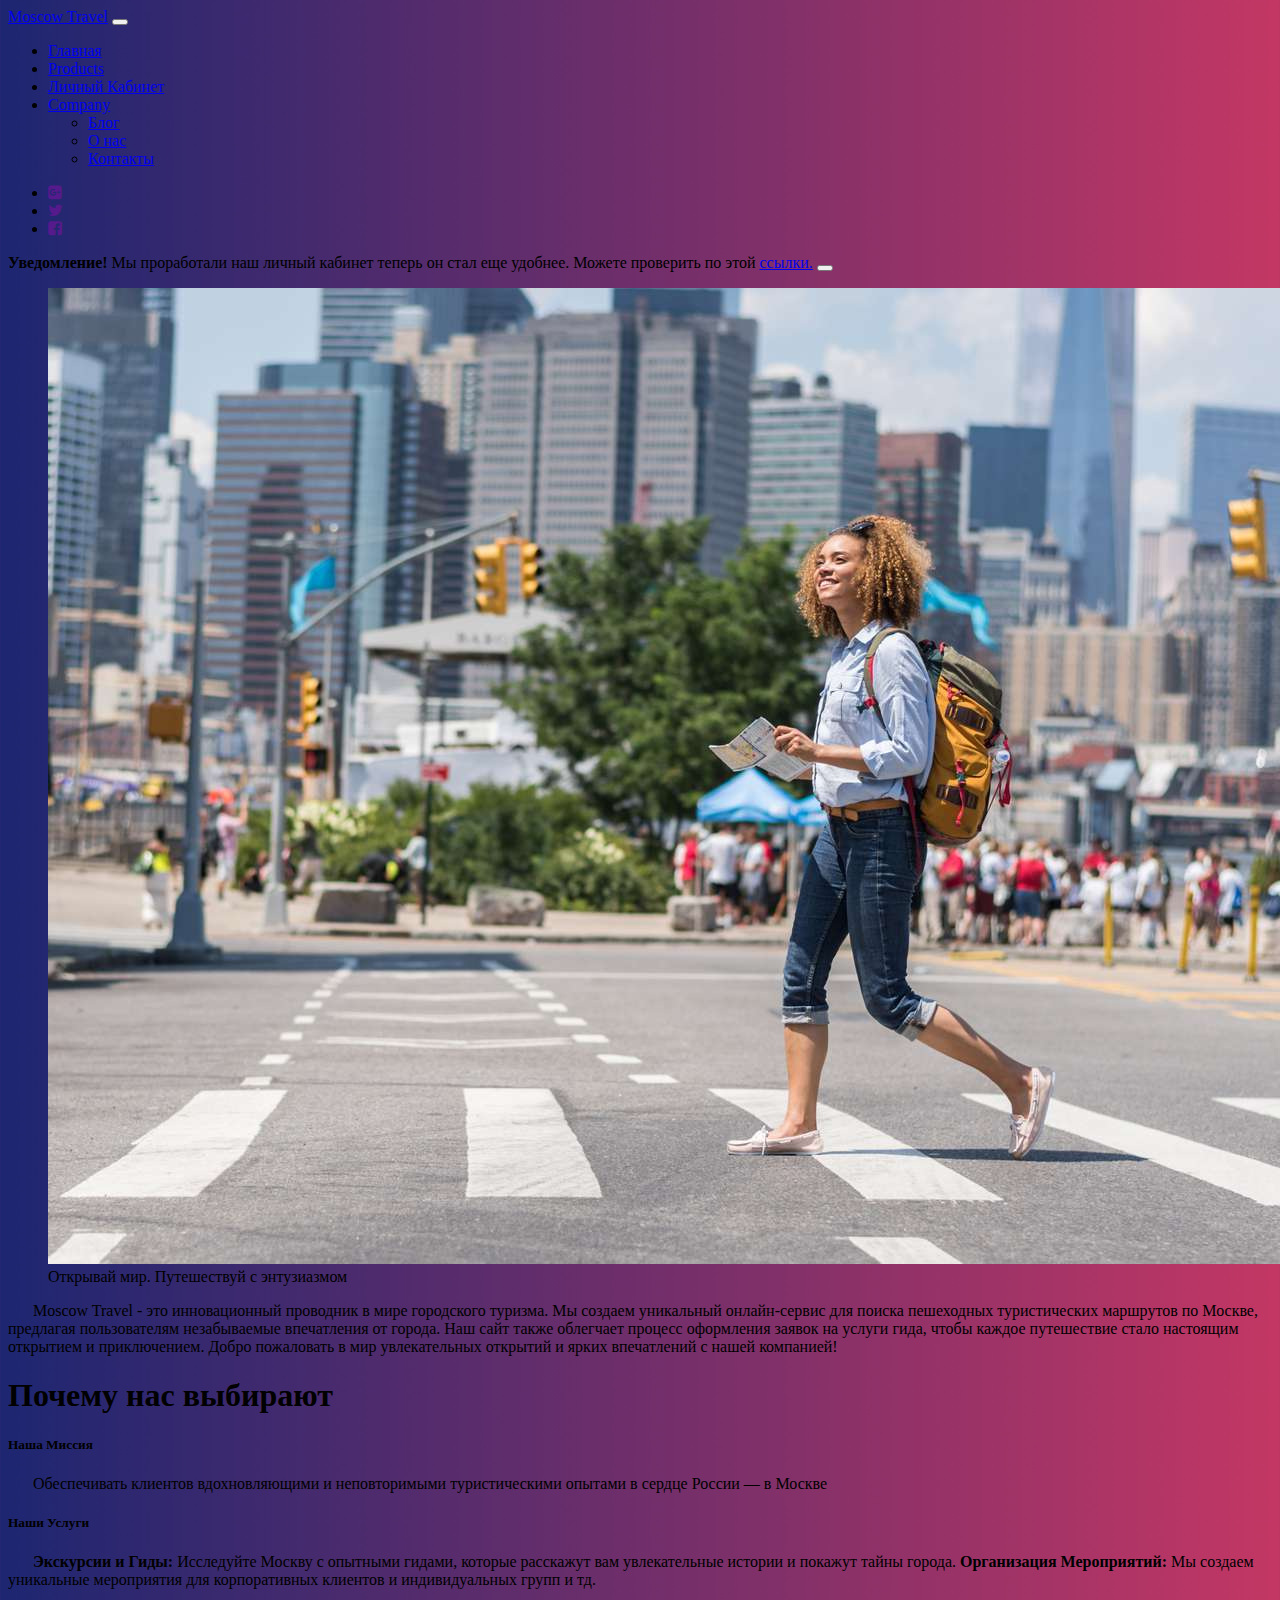
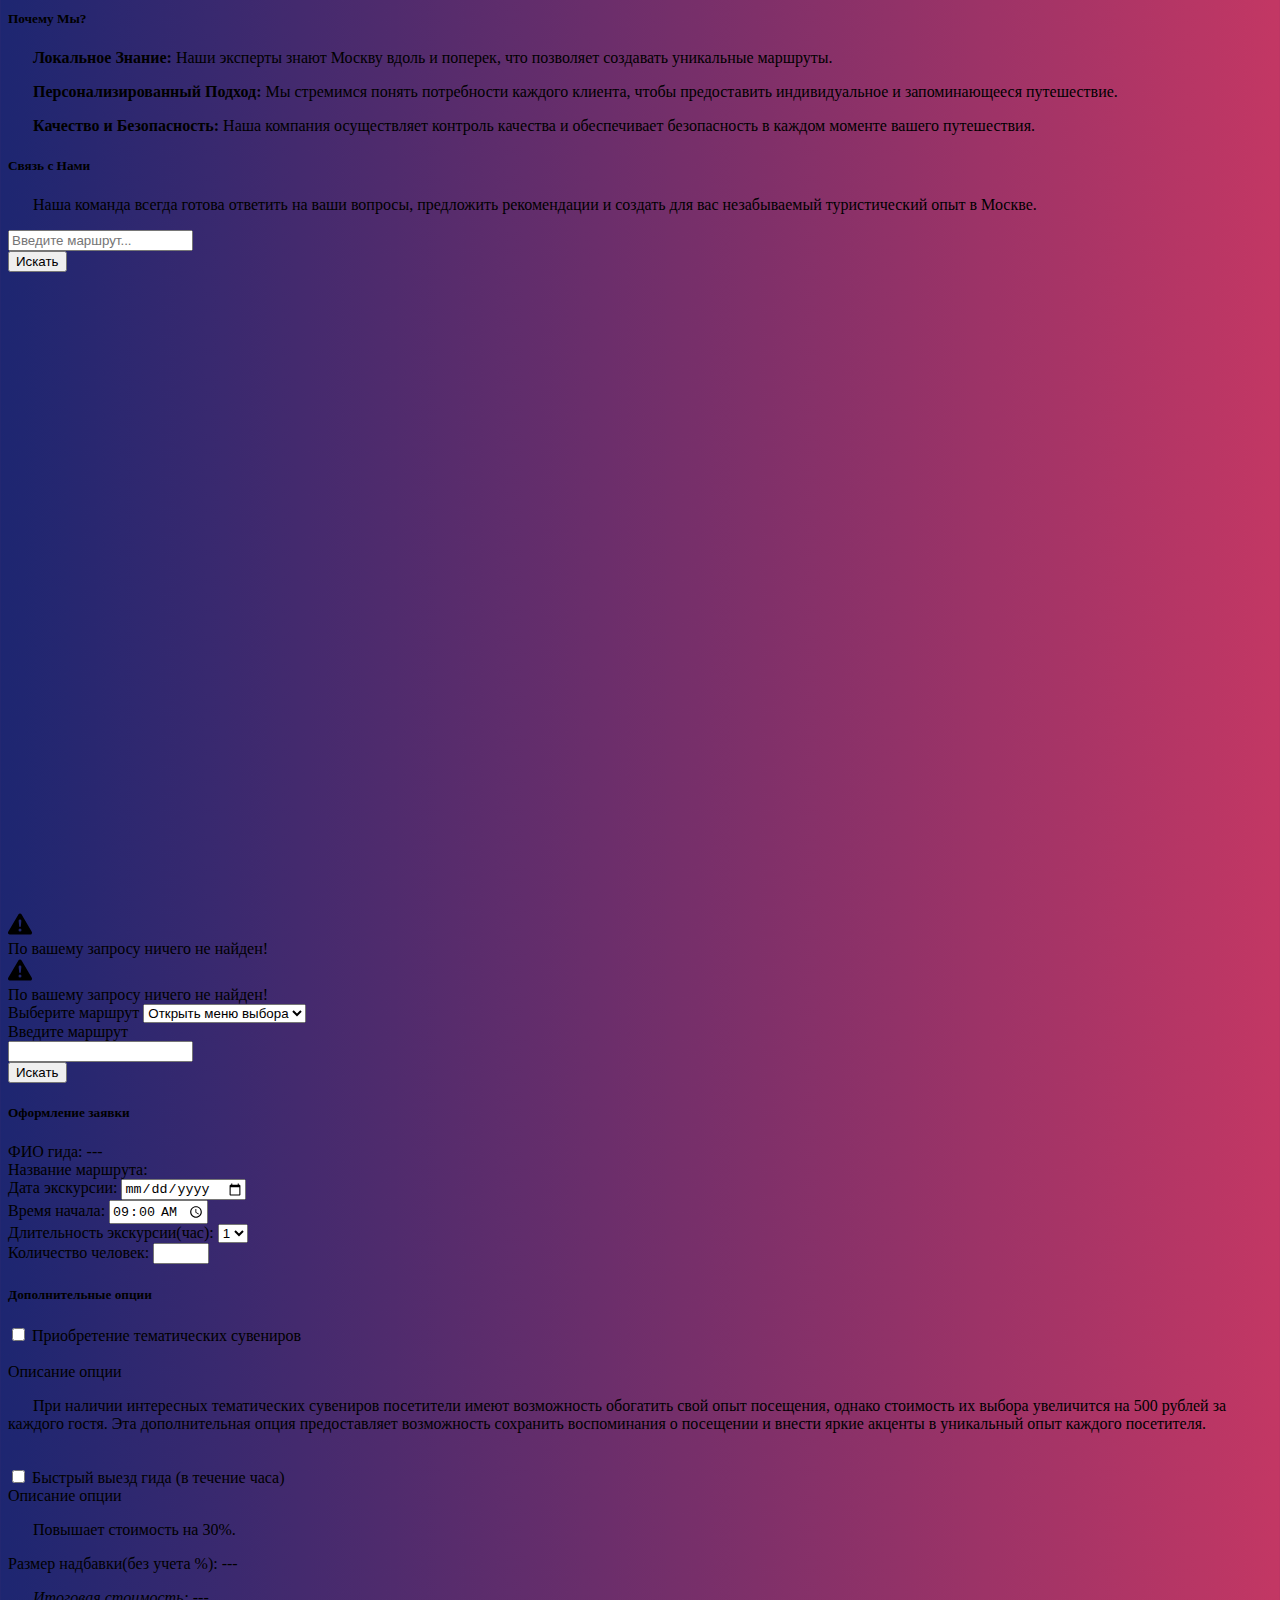
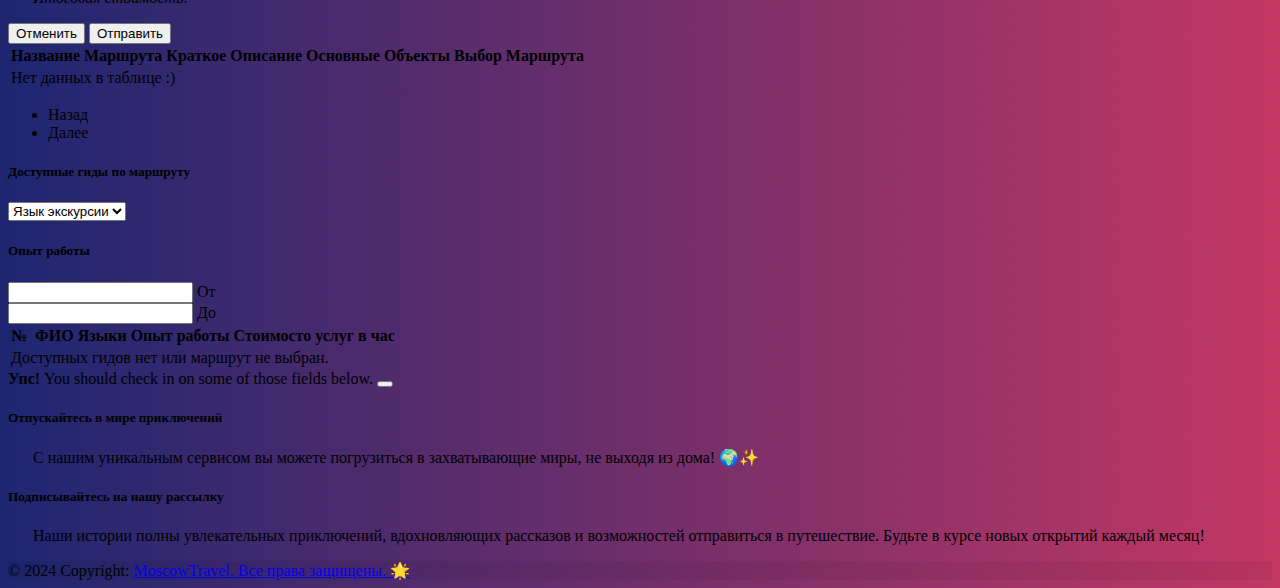
<file: index.html>
<!DOCTYPE html>
<html lang="en">

<head>
    <meta charset="UTF-8">
    <meta name="viewport" content="width=device-width, initial-scale=1.0">
    <link href="https://cdn.jsdelivr.net/npm/bootstrap@5.0.2/dist/css/bootstrap.min.css" rel="stylesheet"
        integrity="sha384-EVSTQN3/azprG1Anm3QDgpJLIm9Nao0Yz1ztcQTwFspd3yD65VohhpuuCOmLASjC" crossorigin="anonymous">
    <link rel="stylesheet" href="https://cdnjs.cloudflare.com/ajax/libs/font-awesome/4.7.0/css/font-awesome.min.css">
    <link rel="stylesheet" href="style.css">
    <script src="https://maps.api.2gis.ru/2.0/loader.js?pkg=full"></script>
    <title>ExamProject</title>
</head>

<body class="phon">
    <!------------------------------------------------------------------------------------------------------------>
    <!-- NAVBAR -->

    <!------------------------------------------------------------------------------------------------------------>
    <nav class="navbar navbar-expand-lg navbar-light bg-info p-3">
        <div class="container">
            <a class="navbar-brand" href="#">Moscow Travel</a>
            <button class="navbar-toggler" type="button" data-bs-toggle="collapse" data-bs-target="#navbarNavDropdown"
                aria-controls="navbarNavDropdown" aria-expanded="false" aria-label="Toggle navigation">
                <span class="navbar-toggler-icon"></span>
            </button>

            <div class=" collapse navbar-collapse" id="navbarNavDropdown">
                <ul class="navbar-nav ms-auto ">
                    <li class="nav-item">
                        <a class="nav-link mx-2 active" aria-current="page" href="#">Главная</a>
                    </li>
                    <li class="nav-item">
                        <a class="nav-link mx-2" href="#">Products</a>
                    </li>
                    <li class="nav-item">
                        <a class="nav-link mx-2" href="http://webdev-exam-2023-1-fsd2.std-2422.ist.mospolytech.ru/">Личный Кабинет</a>
                    </li>
                    <li class="nav-item dropdown">
                        <a class="nav-link mx-2 dropdown-toggle" href="#" id="navbarDropdownMenuLink" role="button"
                            data-bs-toggle="dropdown" aria-expanded="false">
                            Company
                        </a>
                        <ul class="dropdown-menu" aria-labelledby="navbarDropdownMenuLink">
                            <li><a class="dropdown-item" href="#">Блог</a></li>
                            <li><a class="dropdown-item" href="#">О нас</a></li>
                            <li><a class="dropdown-item" href="#">Контакты</a></li>
                        </ul>
                    </li>
                </ul>
                <ul class="navbar-nav ms-auto d-none d-lg-inline-flex">
                    <li class="nav-item mx-2">
                        <a class="nav-link text-dark h5" href="" target="blank"><i
                                class="fa fa-google-plus-square"></i></a>
                    </li>
                    <li class="nav-item mx-2">
                        <a class="nav-link text-dark h5" href="" target="blank"><i class="fa fa-twitter"></i></a>
                    </li>
                    <li class="nav-item mx-2">
                        <a class="nav-link text-dark h5" href="" target="blank"><i
                                class="fa fa-facebook-square"></i></a>
                    </li>
                </ul>
            </div>
        </div>
    </nav>
    <div class="alert alert-success alert-dismissible fade show w-75 m-auto my-4" role="alert">
        <strong>Уведомление!</strong> Мы проработали наш личный кабинет теперь он стал еще удобнее. Можете проверить по
        этой <a href="http://webdev-exam-2023-1-fsd2.std-2422.ist.mospolytech.ru/">ссылки.</a>
        <button type="button" class="btn-close" data-bs-dismiss="alert" aria-label="Close"></button>
    </div>
    <!------------------------------------------------------------------------------------------------------------>
    <!-- MAIN -->
    <!------------------------------------------------------------------------------------------------------------>
    <div class="container logo-about d-lg-flex d-md-block flex-row ">
        <div class="row mt-3">
            <figure class="figure col-md-6 d-flex justify-content-center flex-column">
                <img src="/img/travel-image.jpg" class="figure-img img-fluid rounded" alt="...">
                <figcaption class="figure-caption text-white">Открывай мир. Путешествуй с энтузиазмом</figcaption>
            </figure>
            <div class="about h-75 col-md-6 col-sm-12 d-flex align-items-center ">
                <p class="text-white  mt-3"> Moscow Travel - это инновационный проводник в мире городского туризма. Мы
                    создаем уникальный онлайн-сервис для поиска
                    пешеходных туристических маршрутов по Москве, предлагая пользователям незабываемые впечатления от
                    города. Наш сайт также облегчает процесс оформления заявок на услуги гида, чтобы каждое путешествие
                    стало настоящим открытием и приключением. Добро пожаловать в мир увлекательных открытий и ярких
                    впечатлений с нашей компанией!</p>
            </div>
        </div>
    </div>
    <div class="container d-flex flex-column  m-auto">
        <h1 class="text-center fs-3 text-white mt-3">Почему нас выбирают</h1>
        <div class="row justify-content-around align-items-center">
            <div class="box col-md-5 col-sm-12 text-white m-3 border border-primary p-3">
                <h5>Наша Миссия</h5>
                <p>Обеспечивать клиентов вдохновляющими и неповторимыми туристическими опытами в сердце России — в
                    Москве</p>
            </div>
            <div class="box col-md-5 text-white col-sm-12 m-3 border border-success p-3">
                <h5>Наши Услуги</h5>
                <p><strong>Экскурсии и Гиды:</strong> Исследуйте Москву с опытными гидами, которые расскажут вам
                    увлекательные истории и
                    покажут тайны города.

                    <strong>Организация Мероприятий:</strong> Мы создаем уникальные мероприятия для корпоративных
                    клиентов и
                    индивидуальных групп и тд.
                </p>
            </div>
            <div class="box col-md-5 text-white col-sm-12 m-3 border border-info p-3">
                <h5>Почему Мы?</h5>
                <p> <strong>Локальное Знание:</strong> Наши эксперты знают Москву вдоль и поперек, что позволяет
                    создавать уникальные
                    маршруты.

                <p><strong>Персонализированный Подход:</strong> Мы стремимся понять потребности каждого клиента, чтобы
                    предоставить
                    индивидуальное и запоминающееся путешествие.</p>

                <p><strong>Качество и Безопасность:</strong> Наша компания осуществляет контроль качества и
                    обеспечивает безопасность в
                    каждом моменте вашего путешествия.</p>
                </p>
            </div>
            <div class="box col-md-5 text-white col-sm-12 m-3 border border-warning p-3">
                <h5>Связь с Нами</h5>
                <p>Наша команда всегда готова ответить на ваши вопросы, предложить рекомендации и создать для вас
                    незабываемый туристический опыт в Москве.</p>
            </div>
        </div>
    </div>

    <section>

    </section>
    <!-- --------------------------------------------------------MAP----------------------------------------------------------------->

    <div class="row container m-auto">
        <div class="col-md-6 col-sm-10 mx-auto my-5">
            <div class="input-group m-auto">
                <input type="text" class="form-control" placeholder="Введите маршрут..." aria-label="Search address"
                    aria-describedby="basic-addon2">
                <div class="input-group-append">
                    <button class="btn text-white btn-outline-success btn-primary" type="button">Искать</button>
                </div>
            </div>
        </div>
        <div id="map">

        </div>
    </div>

    </div>

    <!----------------------------------------уведомление об ошибки------------------------------------------------------->
    <svg xmlns="http://www.w3.org/2000/svg" style="display: none;">
        <symbol id="exclamation-triangle-fill" fill="currentColor" viewBox="0 0 16 16">
            <path
                d="M8.982 1.566a1.13 1.13 0 0 0-1.96 0L.165 13.233c-.457.778.091 1.767.98 1.767h13.713c.889 0 1.438-.99.98-1.767L8.982 1.566zM8 5c.535 0 .954.462.9.995l-.35 3.507a.552.552 0 0 1-1.1 0L7.1 5.995A.905.905 0 0 1 8 5zm.002 6a1 1 0 1 1 0 2 1 1 0 0 1 0-2z" />
        </symbol>
    </svg>
    <div class="container alert-msg mt-4 d-none position-fixed top-0 start-50 translate-middle-x">
        <div class="row m-auto">
            <div class="col-md-12 col-sm-10">

                <div class="alert  alert-danger d-flex align-items-center" role="alert">
                    <svg class="bi flex-shrink-0 me-2" width="24" height="24" role="img" aria-label="Danger:">
                        <use xlink:href="#exclamation-triangle-fill" />
                    </svg>
                    <div>
                        По вашему запросу ничего не найден!
                    </div>
                </div>
            </div>
        </div>
    </div>
   <!-- alert from server -->
    <div class="container mt-4 z-3 alert-msg d-none position-fixed top-0 start-50 translate-middle-x msg-from-server">
        <div class="row m-auto">
            <div class="col-md-12 col-sm-10">

                <div class="alert msg-from2 d-flex align-items-center" role="alert">
                    <svg class="bi flex-shrink-0 me-2" width="24" height="24" role="img" aria-label="Danger:">
                        <use xlink:href="#exclamation-triangle-fill" />
                    </svg>
                    <div class="main-msg">
                        По вашему запросу ничего не найден!
                    </div>
                </div>
            </div>
        </div>
    </div>
    <!-- Секция с поисками -->
    <div class="container my-5">
        <div class="row d-flex justify-content-around">
            <div class="col-md-5 col-sm-10 mt-3">
                <label for="selectRoute" class="form-label text-white">Выберите маршрут</label>
                <select id="selectRoute" class="form-select" aria-label="Выберите маршрут">
                    <option selected>Открыть меню выбора</option>
                    <option value="1">Один</option>
                    <option value="2">Два</option>
                    <option value="3">Три</option>
                </select>
            </div>
            <div class="col-md-5 col-sm-10 mt-3">
                <div class="row">
                    <div class="col">
                        <div class="form-group">
                            <label for="input-for-search" class="form-label text-white">Введите маршрут</label>
                            <div class="input-group">
                                <input type="text" class="form-control" id="input-for-search"
                                    aria-describedby="emailHelp" aria-label="Search address" list="routes-list">
                                <div class="input-group-append">
                                    <button class="btn search-btn text-white btn-outline-success btn-primary"
                                        type="button">Искать</button>
                                </div>
                            </div>
                            <datalist id="routes-list">
                                <!-- Наши Подсказки -->
                            </datalist>
                        </div>
                    </div>
                </div>

            </div>
        </div>
    </div>

    <!-- ----------------------------------------------модальное окно для создание заявки ----------------------------------------------------------->

    <section>
        
        <!-- Modal -->
        <div class="modal fade request-modal" id="addRequestModal" tabindex="-1" aria-labelledby="exampleModalLabel"
            aria-hidden="true">
            <div class="modal-dialog">
                <div class="modal-content">
                    <div class="modal-header">
                        <h5 class="modal-title" id="">Оформление заявки</h5>
                    </div>
                    <div class="modal-body">
                        <div>
                            <span>ФИО гида:
                                <span class="gid-name fw-bold"> --- </span>
                            </span>
                            <br>
                            <span>Название маршрута:
                                <span class="excursion-name fw-bold"></span>
                            </span>
                            <form class="add-request-form add-event">
                                <div class="row my-5">

                                    <div class="col-sm-6 pt-3">
                                        <label for="date">Дата экскурсии: </label>
                                        <input type="date" id="date" class="datepicker form-control excursion-date"
                                            name="date" placeholder="Дата" required>
                                    </div>
                                    <div class="col-sm-6 pt-3">
                                        <label for="start-time">Время начала: </label>
                                        <input type="time" id="start-time" class="form-control excursion-start"
                                            name="time" value="09:00" placeholder="Время" min="09:00" max="23:00" step="1800"
                                            required>

                                    </div>
                                    <div class="col-sm-6 pt-3">
                                        <label for="time-select">Длительность экскурсии(час):</label>
                                        <select name="hours" id="hours-select"
                                            class="form-select w-100 col-sm-6 hours-selected"
                                            aria-label="Default select example">
                                            <option value = 1 selected class="one">1</option>
                                            <option value = 2 >2</option>
                                            <option value = 3 >3</option>
                                        </select>
                                    </div>
                                    <div class="col-sm-6 pt-3">
                                        <label for="count-people">Количество человек: </label>
                                        <input type="number" id="count-people" class="form-control people-amount"
                                            data-bind="value:replyNumber" min="1" max="20" required />
                                    </div>
                                </div>

                                <h5>Дополнительные опции</h5>
                                <div class="form-check">
                                    <input class="form-check-input option-name" type="checkbox" id="flexCheckDefault" value="">
                                    <label class="form-check-label fst-italic" for="flexCheckDefault">
                                        Приобретение тематических сувениров
                                    </label>
                                    <br>
                                    <br>
                                    <span class="fw-bold ">Описание опции
                                        <p class="option-description">При наличии интересных тематических сувениров
                                            посетители имеют возможность обогатить свой опыт посещения, однако стоимость
                                            их выбора увеличится на 500 рублей за каждого гостя. Эта дополнительная
                                            опция предоставляет возможность сохранить воспоминания о посещении и внести
                                            яркие акценты в уникальный опыт каждого посетителя.</p>
                                    </span>
                                    <br>
                                    <input class="form-check-input option2" type="checkbox" id="option2" value="">
                                    <label class="form-check-label fst-italic" for="option2">
                                        Быстрый выезд гида (в течение часа)
                                    </label>
                                    <br>
                                    <span class="fw-bold ">Описание опции
                                        <p class="option-description">Повышает стоимость на 30%.</p>
                                    </span>
                                    <span>Размер надбавки(без учета %):
                                        <span class="option-discount"> ---</span>
                                    </span>
                                </div>
                                <div class="my-3">
                                    <p><i class="text-success">Итоговая стоимость: </i>
                                        <span class="text-success excursion-price">---</span>
                                    </p>
                                </div>
                                <div class="modal-footer">
                                    <button type="button" class="btn btn-secondary col-md-3 close"
                                        data-bs-dismiss="modal">Отменить</button>
                                    <button type="button"
                                        class="btn btn-primary col-md-3 sendRequest">Отправить</button>
                                </div>

                            </form>

                        </div>
                    </div>
                </div>
            </div>
        </div>
    </section>


    <!-- ----------------------------------------------модальное окно для создание заявки ----------------------------------------------------------->



    <!---------------------Main Table------------------------------------>
    <div class="container table-responsive">

        <table class="table table-striped table-hover " id="datatable">
            <thead class="table-dark">
                <tr>
                    <th scope="col">Название Маршрута</th>
                    <th scope="col">Краткое Описание</th>
                    <th scope="col">Основные Объекты</th>
                    <th scope="col">Выбор Маршрута</th>
                </tr>
            </thead>
            <tbody class="fillbody">
                <tr>
                    <td colspan="4" class="text-center text-white">Нет данных в таблице :) </td>
                </tr>
            </tbody>
        </table>

    </div>
    <!-- <div class="container d-flex justify-content-around pagination-btn">
        <button class="btn btn-primary btn-prev disabled">Назад</button>
        <button class="btn btn-primary btn-next">Далее</button>

    </div> -->
    <nav aria-label="...">
        <ul class="pagination pagination-btn d-flex justify-content-center m-auto">
            <li class="page-item btn-prev disabled">
                <span class="page-link">Назад</span>
            </li>
            <li class="page-item btn-next">
                <a class="page-link" >Далее</a>
            </li>
        </ul>
    </nav>
    
    
    <template class="template-row">
        <tr data-id="#" id="id-tr" class="main-table text-white">
            <th scope="row" class="route ">1</th>
            <td class="desc">example</td>
            <td class="mainObjects">Otto</td>
            <td><button class="chosen-btn btn btn-dark ">Выбрать</button></td>
        </tr>
    </template>

    <!-- Секция с гидами -->
    <section class="container">
        <h5 class="available-gid my-3 text-white">Доступные гиды по маршруту </h5>
        <div class="d-flex align-items-center justify-content-around">
            <div class="row d-flex justify-content-between">
                <div class="col-md-5 col-sm-12">
                    <form id="lang" class="p-3">
                        <div class="text-center">
                            <select name="langs" id="form-select" class="my-3 lang-gid"
                                aria-label="Default select example">
                                <option disabled selected>Язык экскурсии</option>

                            </select>
                        </div>
                    </form>
                </div>
                <div class="col-md-6 col-sm-10 d-flex opit-raboty">
                    <h5 class="mx-4 text-white fs-5">Опыт работы</h5>
                    <form id="work-from">
                        <div class="form-outline ms-3">
                            <input type="number" id="work-from" class="form-control work-from2" />
                            <label class="from-label text-white">От</label>
                        </div>
                    </form>
                    <form id="work-to">
                        <div class="form-outline ms-3">
                            <input type="number" id="work-to" class="form-control work-to2" />
                            <label class="to-label text-white">До</label>
                        </div>
                    </form>
                </div>
            </div>

        </div>
        <table class="table table-striped table-hover " id="gid-table">
            <thead class="table-dark">
                <tr>
                    <th scope="col">№</th>
                    <th scope="col"></th>
                    <th scope="col">ФИО</th>
                    <th scope="col">Языки</th>
                    <th scope="col">Опыт работы</th>
                    <th scope="col">Стоимосто услуг в час</th>
                    <th scope="col"></th>
                </tr>
            </thead>
            <tbody class="gid-fillbody">
                <tr class="chosen-gids">
                    <td colspan="7" class="text-center text-white text-msg p-3">Доступных гидов нет или маршрут не
                        выбран. </td>
                </tr>
            </tbody>
        </table>
        <!-- --------------------------------------------------C---------------------------------------------------------------------- -->

        <div class="alert alert-warning alert-message d-none position-fixed top-0 start-50 translate-middle-x alert-dismissible fade show"
            role="alert">
            <strong class="alert-msg1">Упс!</strong class="alert-msg2"> You should check in on some of those fields
            below.
            <button type="button" class="btn-close" data-bs-dismiss="alert" aria-label="Close"></button>
        </div>

        <!-- --------------------------------------------------C---------------------------------------------------------------------- -->

        <template class="template-row-gid">
            <tr class="gid-tr git-table text-white">
                <td scope="row" data-route-id="" class="id-git-route align-middle">1</th>
                <th class="img fs-1 align-middle">🙋‍♂️</th>
                <td class="FIO align-middle">example</td>
                <td class="language align-middle">Uzkiy</td>
                <td class="workExperience align-middle">1</td>
                <td class="PricePerHour align-middle">1913</td>
                <td class="align-middle"><button type="button" class="choose btn btn-dark" data-bs-toggle="modal"
                        data-bs-target="#addRequestModal">
                        Выбрать
                    </button></td>

            </tr>
        </template>
        <template class="template-gid">
            <tr class="chosen-gids git-table">
                <td colspan="7" class="text-center text-white text-msg p-3">Доступных гидов нет или маршрут не выбран.
                </td>
            </tr>
        </template>
    </section>
    <!------------------------------------------------------------------------------------------------------------>
    <!-- FOOTER -->
    <footer class="bg-body-tertiary text-center text-lg-start bg-info mt-5">

        <div class="container-fluid p-4">

            <div class="row text-justify justify-content-center">

                <div class="col-lg-4 col-md-10 mb-4 mb-md-0 ">
                    <h5 class="text-uppercase text-primary">Отпускайтесь в мире приключений</h5>
                    <p class="text-white">
                        С нашим уникальным сервисом вы можете погрузиться в захватывающие миры, не выходя из дома!
                        🌍✨
                    </p>
                </div>

                <div class="col-lg-4 col-md-10 mb-4 mb-md-0 ">
                    <h5 class="text-uppercase text-primary">Подписывайтесь на нашу рассылку</h5>
                    <p class="text-white">
                        Наши истории полны увлекательных приключений, вдохновляющих рассказов и возможностей отправиться
                        в
                        путешествие. Будьте в курсе новых открытий каждый месяц!
                    </p>

                </div>

            </div>

        </div>


        <div class="text-center p-3" style="background-color: rgba(0, 0, 0, 0.05);">
            © 2024 Copyright:
            <a class="text-body" href="#">MoscowTravel. Все права защищены. 🌟</a>
        </div>

    </footer>
    <!------------------------------------------------------------------------------------------------------------>

    <script src="index.js"></script>
    <script src="https://cdn.jsdelivr.net/npm/bootstrap@5.0.2/dist/js/bootstrap.bundle.min.js"
        integrity="sha384-MrcW6ZMFYlzcLA8Nl+NtUVF0sA7MsXsP1UyJoMp4YLEuNSfAP+JcXn/tWtIaxVXM"
        crossorigin="anonymous"></script>

</body>

</html>
</file>
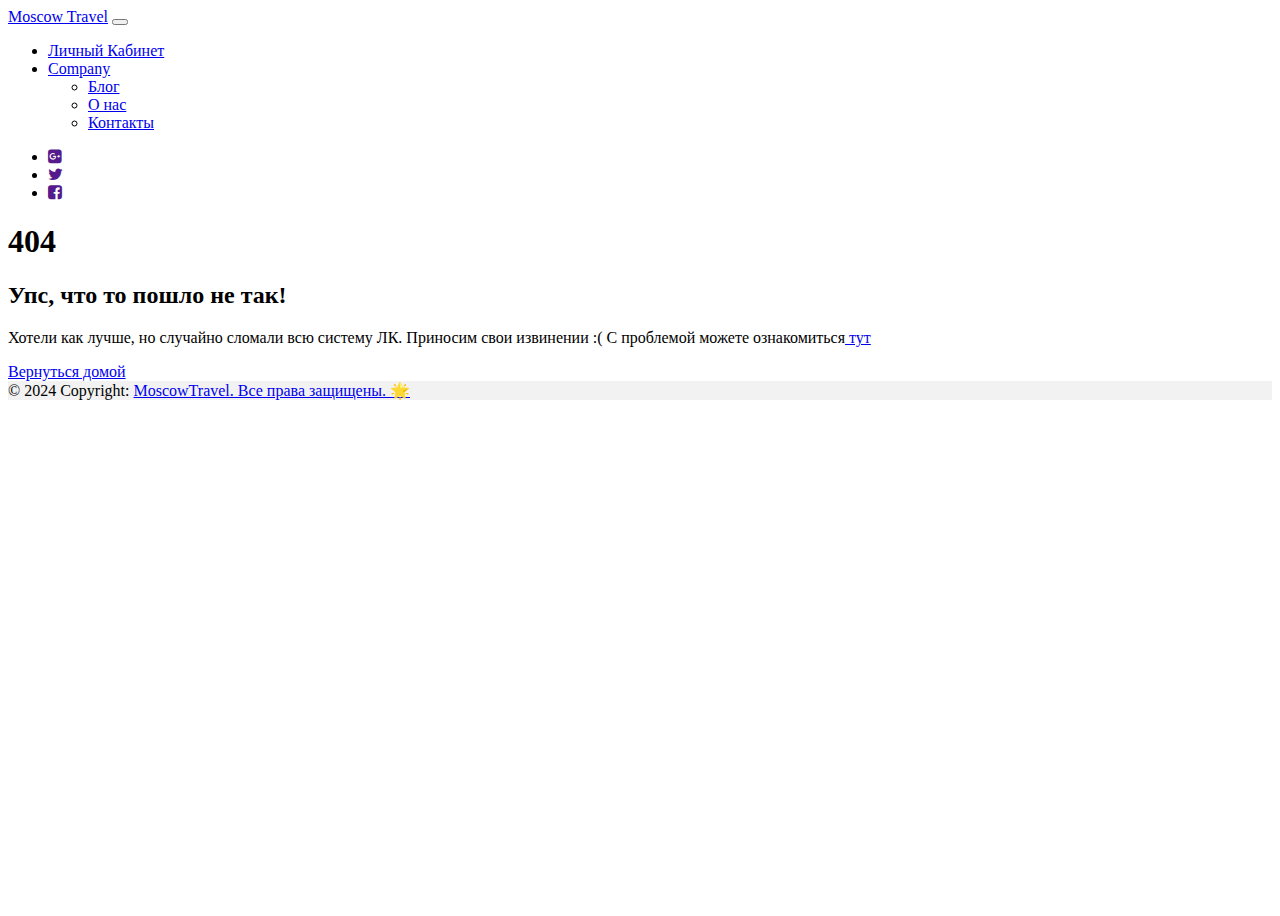
<file: personalroom.html>
<!DOCTYPE html>
<html lang="en">

<head>
    <meta charset="UTF-8">
    <meta name="viewport" content="width=device-width, initial-scale=1.0">
    <link href="https://cdn.jsdelivr.net/npm/bootstrap@5.0.2/dist/css/bootstrap.min.css" rel="stylesheet"
        integrity="sha384-EVSTQN3/azprG1Anm3QDgpJLIm9Nao0Yz1ztcQTwFspd3yD65VohhpuuCOmLASjC" crossorigin="anonymous">
    <link rel="stylesheet" href="https://cdnjs.cloudflare.com/ajax/libs/font-awesome/4.7.0/css/font-awesome.min.css">
    <link rel="stylesheet" href="style2.css">
    <title>Document</title>
</head>

<body class="d-flex flex-column body">
    <!---------------------------------------------------- NAVBAR-------------------------------------------------- -->
    <nav class="navbar navbar-expand-lg navbar-light bg-info p-3">
        <div class="container">
            <a class="navbar-brand" href="#">Moscow Travel</a>
            <button class="navbar-toggler" type="button" data-bs-toggle="collapse" data-bs-target="#navbarNavDropdown"
                aria-controls="navbarNavDropdown" aria-expanded="false" aria-label="Toggle navigation">
                <span class="navbar-toggler-icon"></span>
            </button>

            <div class=" collapse navbar-collapse" id="navbarNavDropdown">
                <ul class="navbar-nav ms-auto ">
                    <li class="nav-item">
                        <a class="nav-link mx-2 active" aria-current="page" href="#">Личный Кабинет</a>
                    </li>
                    
                    <li class="nav-item dropdown">
                        <a class="nav-link mx-2 dropdown-toggle" href="#" id="navbarDropdownMenuLink" role="button"
                            data-bs-toggle="dropdown" aria-expanded="false">
                            Company
                        </a>
                        <ul class="dropdown-menu" aria-labelledby="navbarDropdownMenuLink">
                            <li><a class="dropdown-item" href="#">Блог</a></li>
                            <li><a class="dropdown-item" href="#">О нас</a></li>
                            <li><a class="dropdown-item" href="#">Контакты</a></li>
                        </ul>
                    </li>
                </ul>
                <ul class="navbar-nav ms-auto d-none d-lg-inline-flex">
                    <li class="nav-item mx-2">
                        <a class="nav-link text-dark h5" href="" target="blank"><i
                                class="fa fa-google-plus-square"></i></a>
                    </li>
                    <li class="nav-item mx-2">
                        <a class="nav-link text-dark h5" href="" target="blank"><i class="fa fa-twitter"></i></a>
                    </li>
                    <li class="nav-item mx-2">
                        <a class="nav-link text-dark h5" href="" target="blank"><i
                                class="fa fa-facebook-square"></i></a>
                    </li>
                </ul>
            </div>
        </div>
    </nav>
    <!-- <div class="alert alert-danger alert-dismissible position-fixed z-2000 fade show w-75 m-auto my-4 " role="alert">
        <strong>Уведомление!</strong>   Хотели как лучше, но случайно сломали всю систему ЛК. Приносим свои извинении :(. С проблемой можете ознакомиться<a href="#"> тут</a>
        <button type="button" class="btn-close" data-bs-dismiss="alert" aria-label="Close"></button>
    </div> -->
    <!---------------------------------------------------- MAIN------------------------------------------------- -->
    <section class="p-0 bg-img z-1000 cover-background" style="background-image: url(https://bootdey.com/img/Content/bg1.jpg);">
        <div class="container-fluid d-flex flex-column">
            <div class="row align-items-center justify-content-center min-vh-100">
                <div class="col-md-9 col-lg-6 my-5">
                    <div class="text-center error-page">
                        <h1 class="mb-0 text-secondary">404</h1>
                        <h2 class="mb-4 text-white">Упс, что то пошло не так!</h2>
                        <p class="w-sm-80 mx-auto mb-4 text-white">Хотели как лучше, но случайно сломали всю систему ЛК. Приносим свои извинении :( С проблемой можете ознакомиться<a class="text-dark" href="#"> тут</a></p>
                        <div>
                            <a href="http://webdev-exam-2023-1-fsd.std-2422.ist.mospolytech.ru/?date=2024-01-10&time=09%3A00&hours=1" class="btn btn-info btn-lg me-sm-2 mb-2 mb-sm-0">Вернуться домой</a>
                        </div>
                    </div>
                </div>
            </div>
        </div>
    </section>













    <footer class="mt-auto bg-body-tertiary text-center text-lg-start bg-info mt-5">

        
        <div class="text-center p-3" style="background-color: rgba(0, 0, 0, 0.05);">
            © 2024 Copyright:
            <a class="text-body" href="#">MoscowTravel. Все права защищены. 🌟</a>
        </div>

    </footer>
    <!------------------------------------------------------------------------------------------------------------>

    <script src="https://cdn.jsdelivr.net/npm/bootstrap@5.0.2/dist/js/bootstrap.bundle.min.js"
        integrity="sha384-MrcW6ZMFYlzcLA8Nl+NtUVF0sA7MsXsP1UyJoMp4YLEuNSfAP+JcXn/tWtIaxVXM"
        crossorigin="anonymous"></script>

</body>

</html>
</file>
<file: style.css>
p {
    text-indent: 25px;
}

.container2{
    width: 100%;
}

#map {
    width: 100%;
    height: 40em;
}

.main-table,
.git-table 
{
    background: #4776E6;
    /* fallback for old browsers */
    background: -webkit-linear-gradient(to right, #8E54E9, #4776E6);
    /* Chrome 10-25, Safari 5.1-6 */
    background: linear-gradient(to right, #8E54E9, #4776E6);
    /* W3C, IE 10+/ Edge, Firefox 16+, Chrome 26+, Opera 12+, Safari 7+ */

}



.phon {
    background: #C33764;
    /* fallback for old browsers */
    background: -webkit-linear-gradient(to right, #1D2671, #C33764);
    /* Chrome 10-25, Safari 5.1-6 */
    background: linear-gradient(to right, #1D2671, #C33764);
    /* W3C, IE 10+/ Edge, Firefox 16+, Chrome 26+, Opera 12+, Safari 7+ */

}
</file>
<file: style2.css>
.body{
    height: 100vh;
}
</file>
